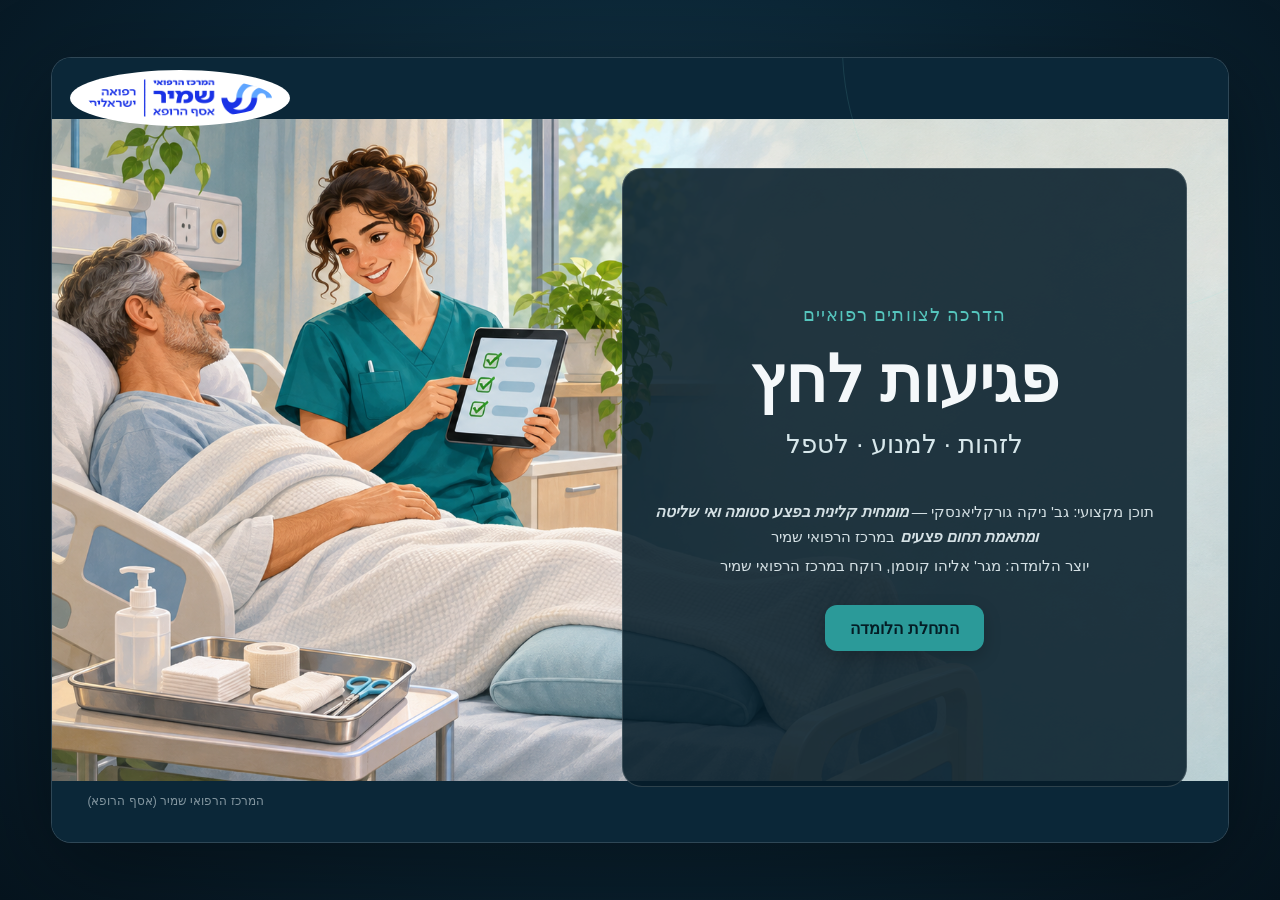
<file: index.html>
<!doctype html>
<html lang="he" dir="rtl">
<head>
  <meta charset="utf-8">
  <meta name="viewport" content="width=device-width, initial-scale=1, viewport-fit=cover">
  <meta name="theme-color" content="#0b2738">
  <title>לומדת פגיעות לחץ | המרכז הרפואי שמיר</title>
  <link rel="stylesheet" href="styles/course.css">
  <script defer src="src/course-data.js"></script>
  <script defer src="src/scene-player.js"></script>
  <script defer src="src/cases.js"></script>
  <script defer src="src/scorm-api.js"></script>
  <script defer src="src/app.js"></script>
</head>
<body>
  <main class="app-shell" aria-label="לומדת פגיעות לחץ">
    <section id="credit-screen" class="credit-screen" aria-labelledby="course-title">
      <img class="brand-logo" src="shared/logo-assaf-harofeh.png" alt="המרכז הרפואי שמיר — אסף הרופא">
      <img class="opening-illustration" src="shared/opening-purpose.png" alt="אחות מעריכה מטופל מכוסה ומסייעת במניעת פגיעת לחץ">
      <div class="credit-content">
        <p class="eyebrow">הדרכה לצוותים רפואיים</p>
        <h1 id="course-title">פגיעות לחץ</h1>
        <p class="course-subtitle">לזהות · למנוע · לטפל</p>
        <div class="credits">
          <p>תוכן מקצועי: גב' ניקה גורקליאנסקי — <strong><em>מומחית קלינית בפצע סטומה ואי שליטה ומתאמת תחום פצעים</em></strong> במרכז הרפואי שמיר</p>
          <p>יוצר הלומדה: מגר' אליהו קוסמן, רוקח במרכז הרפואי שמיר</p>
        </div>
        <button id="start-course" class="primary-button" type="button">התחלת הלומדה</button>
        <p id="scorm-start-error" class="scorm-error" role="alert" hidden></p>
      </div>
      <p class="credit-footer">המרכז הרפואי שמיר (אסף הרופא)</p>
    </section>

    <section id="course-screen" class="course-screen" hidden aria-label="תוכן הלומדה">
      <header class="top-bar">
        <img class="brand-logo" src="shared/logo-assaf-harofeh.png" alt="המרכז הרפואי שמיר — אסף הרופא">
        <div class="course-heading">
          <p id="scene-progress" class="scene-progress"></p>
          <h1 id="scene-title"></h1>
        </div>
        <div class="playback-controls" aria-label="בקרת צפייה">
          <div class="speed-controls" role="group" aria-label="מהירות הצגת השוטים">
            <button type="button" data-speed="1" aria-pressed="true">1×</button>
            <button type="button" data-speed="1.5" aria-pressed="false">1.5×</button>
            <button type="button" data-speed="2" aria-pressed="false">2×</button>
          </div>
          <button id="home-button" class="utility-button" type="button">מסך ראשי</button>
        </div>
      </header>

      <section id="stage" class="stage" aria-live="polite" aria-atomic="true">
        <img id="shot-image" class="shot-image" alt="" hidden>
        <iframe id="norton-frame" class="norton-frame" title="תרגול התאמת מדד Norton" hidden></iframe>
        <iframe id="pressure-frame" class="norton-frame" title="תרגול התאמת דרגת פגיעת הלחץ" hidden></iframe>
        <div id="image-placeholder" class="image-placeholder" hidden aria-hidden="true">
          <span class="placeholder-mark">✦</span>
          <span>המחשה חזותית</span>
        </div>
        <div class="stage-shade" aria-hidden="true"></div>
        <div id="text-overlays" class="text-overlays">
          <div id="caption" class="caption" hidden></div>
          <div id="narration" class="narration" hidden></div>
        </div>
        <div id="reflection" class="reflection" hidden>
          <p id="reflection-question"></p>
          <p class="reflection-hint">בחרו תשובה אחת. כדי להמשיך צריך לענות נכון.</p>
          <div id="case-options" class="case-options" role="group" aria-label="אפשרויות תשובה"></div>
          <p id="case-feedback" class="case-feedback" aria-live="polite"></p>
          <button id="reveal-answer" class="primary-button" type="button" disabled>בדיקת תשובה</button>
        </div>
        <div id="shot-label" class="shot-label"></div>
        <div id="shot-time" class="shot-time" aria-hidden="true"></div>
      </section>

      <div id="scorm-progress-error" class="scorm-progress-error" hidden>
        <p class="scorm-error" role="alert">שמירת ההתקדמות במערכת הלמידה נכשלה. נסו לשמור שוב לפני היציאה.</p>
        <button id="scorm-retry-progress" class="utility-button" type="button">ניסיון שמירה חוזר</button>
      </div>
      <footer class="bottom-bar">
        <div id="scene-progress-bar" class="scene-progress-bar" role="progressbar" aria-label="התקדמות בסצנה" aria-valuemin="0" aria-valuemax="100" aria-valuenow="0"><span id="scene-progress-fill"></span></div>
        <div id="shot-navigation" class="shot-navigation" role="group" aria-label="ניווט בין שוטים" hidden>
          <button id="previous-shot" class="utility-button" type="button">אחורה</button>
          <button id="pause-button" class="utility-button" type="button" aria-pressed="false">עצירה</button>
          <button id="read-confirmation" class="utility-button" type="button" hidden>אישור קריאה</button>
          <button id="next-shot" class="primary-button" type="button">המשך</button>
        </div>
        <p id="voice-status" class="text-only-note" aria-live="polite">הקריינות מתנגנת; כפתור ההמשך יופעל בסיומה</p>
        <p id="scorm-finish-error" class="scorm-error" role="alert" hidden></p>
        <button id="next-scene" class="primary-button next-button" type="button" hidden>מעבר לפרק הבא</button>
        <button id="restart-course" class="text-button" type="button" hidden>התחלה מחדש</button>
      </footer>
    </section>
  </main>
  <div id="orientation-hint" class="orientation-hint" role="status" aria-live="polite" hidden>
    <span class="orientation-hint-icon" aria-hidden="true">↻</span>
    <strong>סובבו את הטלפון לרוחב</strong>
    <span>הלומדה תתאים את עצמה למסך הרחב.</span>
  </div>
  <audio id="voice-audio" preload="auto"></audio>
  <noscript>כדי להפעיל את הלומדה יש לאפשר JavaScript בדפדפן.</noscript>
</body>
</html>
</file>
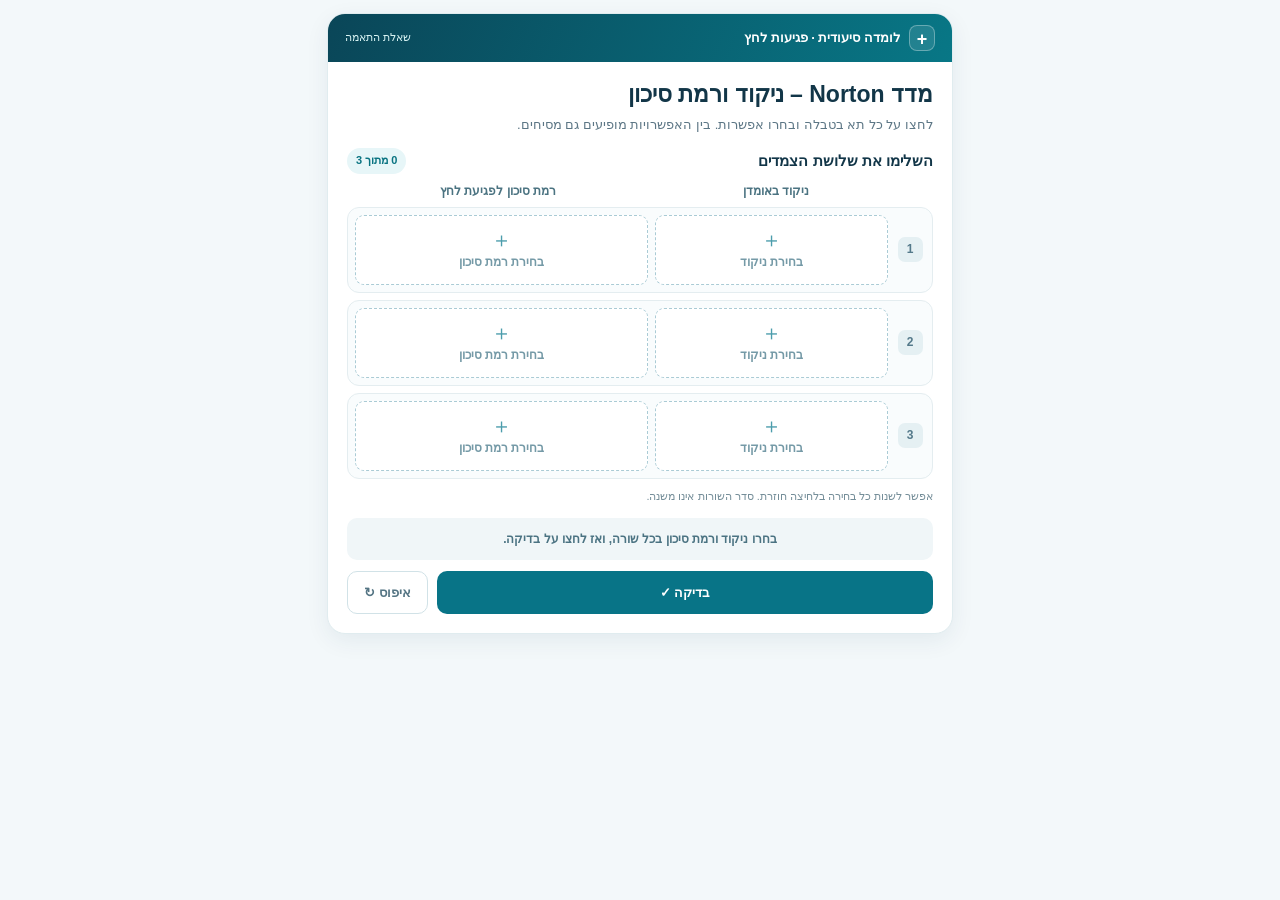
<file: scenes/07-cases-ending/norton-matching.html>
<!doctype html>
<html lang="he" dir="rtl">
<head>
  <meta charset="UTF-8">
  <meta name="viewport" content="width=device-width, initial-scale=1, viewport-fit=cover">
  <meta name="color-scheme" content="light">
  <title>התאמת ניקוד ורמת סיכון – Norton</title>
  <style>
    :root{
      --navy:#123648; --teal:#087b88; --teal-dark:#086575;
      --blue-light:#e9f6f8; --page:#f3f8fa; --border:#d7e7ec;
      --muted:#5c7685; --text:#183e50; --red:#a53b47;
      --red-light:#fff0f1; --green:#087653; --green-light:#e8f8ed;
    }
    *{box-sizing:border-box}
    body{margin:0;background:var(--page);color:var(--text);font:15px/1.45 Arial,"Segoe UI",sans-serif}
    button{font:inherit;cursor:pointer}
    button:focus-visible{outline:3px solid #168ba5;outline-offset:2px}
    button:disabled{cursor:default;opacity:.55}
    [hidden]{display:none!important}
    .shell{max-width:650px;margin:0 auto;padding:13px 12px 22px}
    .exercise{background:#fff;border:1px solid #e0ecef;border-radius:18px;overflow:hidden;box-shadow:0 7px 23px rgba(14,63,84,.07)}
    .topbar{min-height:48px;padding:10px 17px;display:flex;justify-content:space-between;align-items:center;gap:12px;background:linear-gradient(112deg,#0a4658,#087786);color:#fff}
    .topbar-name{display:flex;align-items:center;gap:9px;font-weight:800;font-size:13px}
    .icon-med{display:inline-grid;place-items:center;border:1px solid #ffffff50;border-radius:8px;width:26px;height:26px;background:#ffffff1b;font-size:18px;flex:none}
    .step-tag{font-size:11px;color:#d8f3f3;white-space:nowrap}
    .body{padding:17px 19px 19px}
    h1{font-size:clamp(19px,4.6vw,23px);line-height:1.32;color:var(--navy);margin:0 0 7px;font-weight:800}
    .intro{margin:0 0 13px;color:var(--muted);font-size:13px}
    .section-head{display:flex;justify-content:space-between;align-items:center;margin:0 0 9px;gap:8px}
    .section-head h2{font-size:15px;margin:0;color:var(--navy)}
    .counter{padding:5px 9px;border-radius:99px;background:#e7f6f8;color:#0a7482;font-weight:700;font-size:11px;white-space:nowrap}
    .table-head,.match-row{display:grid;grid-template-columns:30px minmax(0,1fr) minmax(0,1.26fr);gap:7px;align-items:stretch}
    .table-head{color:#4b7381;font-size:12px;font-weight:800;text-align:center;margin-bottom:6px;align-items:end}
    .match-row{border:1px solid #e4edf0;background:#f9fcfd;border-radius:12px;padding:7px;margin-bottom:7px;min-height:86px;transition:background .15s,border-color .15s}
    .match-row.is-wrong{background:#fff8f8;border-color:#e6a8ae}
    .match-row.is-missing{background:#fffdf6;border-color:#e7d4a2}
    .match-row.is-correct{background:#f1fbf5;border-color:#b7dfc9}
    .row-number{display:grid;place-items:center;align-self:center;justify-self:center;width:25px;height:25px;background:#e5f0f3;border-radius:7px;font-weight:800;font-size:12px;color:#54798a}
    .select-cell{position:relative;display:flex;align-items:center;justify-content:center;text-align:center;width:100%;min-width:0;min-height:70px;padding:9px 7px;border:1.5px dashed #aacbd5;border-radius:9px;background:#fff;color:var(--teal-dark);font-weight:700;font-size:13px;line-height:1.36;transition:background .15s,border-color .15s}
    .select-cell:hover{background:#edf9fa;border-color:#2e9aab}
    .select-cell.filled{background:#e9f7f8;border-style:solid;border-color:#add7dd;color:#194a5e;padding-left:22px}
    .select-cell.filled::after{content:"✎";position:absolute;left:7px;bottom:5px;font-weight:400;font-size:12px;color:#417d88}
    .select-cell .add{display:block;font-size:21px;line-height:1;margin-bottom:3px;color:#4c9dac;font-weight:400}
    .select-cell .placeholder{font-weight:600;color:#759aa7;font-size:12px}
    .footer-hint{font-size:11px;color:#758e99;margin:10px 0 0;line-height:1.45}
    .feedback{min-height:42px;display:flex;align-items:center;justify-content:center;text-align:center;margin:14px 0 11px;padding:9px 12px;background:#f0f6f8;border-radius:10px;color:#4b7382;font-size:12px;font-weight:700}
    .feedback.error{color:var(--red);background:var(--red-light)}
    .feedback.success{color:var(--green);background:var(--green-light)}
    .actions{display:flex;gap:9px;justify-content:center;flex-wrap:wrap}
    .action{border:0;border-radius:10px;padding:10px 16px;min-height:43px;font-size:13px;font-weight:800}
    .check{background:#087487;color:#fff;flex:1 1 125px}
    .finish{background:#087653;color:#fff;flex:1 1 125px}
    .reset{background:#fff;border:1px solid #d1e2e7;color:#557584;flex:0 1 auto}
    .overlay{position:fixed;inset:0;z-index:1000;background:#132f3bb0;display:flex;align-items:center;justify-content:center;padding:14px;overscroll-behavior:contain}
    .dialog{width:min(100%,400px);max-height:min(86vh,640px);display:flex;flex-direction:column;overflow:hidden;background:#fff;border-radius:18px;box-shadow:0 22px 65px #07263340}
    .dialog-header{display:flex;justify-content:space-between;align-items:center;gap:14px;padding:18px 17px 11px;border-bottom:1px solid var(--border)}
    .dialog h2{margin:0;font-size:18px;color:var(--navy)}
    .dialog-sub{font-size:12px;color:var(--muted);padding:10px 17px 0;margin:0}
    .close{border:0;background:#edf5f7;color:#406c7a;flex:none;width:33px;height:33px;border-radius:9px;font-size:22px;line-height:1}
    .options{padding:12px 13px 15px;display:flex;flex-direction:column;gap:8px;overflow:auto;overscroll-behavior:contain}
    .option{display:flex;justify-content:space-between;align-items:center;gap:10px;width:100%;min-height:49px;padding:11px 13px;background:#f7fbfc;color:#22495a;border:1px solid var(--border);border-radius:11px;text-align:right;font-weight:700;font-size:13px}
    .option:hover,.option:focus-visible{background:#e7f6f8;border-color:#43a5b2}
    .option.selected{background:#e6f8f2;border-color:#58b78b;color:#145841}
    .option-note{font-size:10px;color:#678a98;white-space:nowrap;font-weight:400}
    .clear-option{background:#fff;color:#6c818b;border-style:dashed}
    .finish-dialog{padding:24px 23px;text-align:center;align-items:center}
    .finish-symbol{background:#e2f7eb;width:60px;height:60px;display:grid;place-items:center;border-radius:50%;color:#0a7553;font-size:31px;font-weight:800}
    .finish-dialog h2{margin:10px 0 8px;font-size:21px}
    .finish-dialog p{font-size:13px;color:var(--muted);margin:0 0 16px}
    .finish-actions{display:flex;width:100%;gap:9px}
    .finish-actions .action{flex:1}
    @media(max-width:480px){
      body{background:#fff}
      .shell{padding:0}
      .exercise{border:0;box-shadow:none;border-radius:0}
      .topbar{min-height:44px;padding:8px 13px}
      .body{padding:13px 12px 15px}
      h1{font-size:20px}
      .intro{font-size:12px;margin-bottom:11px}
      .table-head,.match-row{grid-template-columns:23px minmax(0,1fr) minmax(0,1.25fr);gap:5px}
      .table-head{font-size:11px}
      .match-row{padding:5px;min-height:78px}
      .row-number{width:21px;height:22px;font-size:11px}
      .select-cell{min-height:68px;font-size:12px;padding:7px 4px}
      .select-cell .placeholder{font-size:11px}
      .select-cell.filled{padding-left:15px}
      .select-cell.filled::after{font-size:10px;left:3px;bottom:3px}
      .overlay{align-items:flex-end;padding:0}
      .dialog{width:100%;max-height:min(82vh,630px);border-radius:20px 20px 0 0;padding-bottom:max(0px,env(safe-area-inset-bottom))}
      .dialog-header{padding:14px 15px 10px}
      .options{padding:10px 12px 15px}
      .option{min-height:47px;font-size:13px}
    }
    @media(prefers-reduced-motion:reduce){*{transition:none!important}}
  </style>
</head>
<body>
  <main class="shell">
    <section class="exercise" aria-labelledby="question-title">
      <header class="topbar">
        <div class="topbar-name"><span class="icon-med" aria-hidden="true">+</span>לומדה סיעודית · פגיעות לחץ</div>
        <span class="step-tag">שאלת התאמה</span>
      </header>
      <div class="body">
        <h1 id="question-title">מדד Norton – ניקוד ורמת סיכון</h1>
        <p class="intro">לחצו על כל תא בטבלה ובחרו אפשרות. בין האפשרויות מופיעים גם מסיחים.</p>
        <div class="section-head"><h2>השלימו את שלושת הצמדים</h2><span class="counter" id="progress" aria-live="polite">0 מתוך 3</span></div>
        <div class="table-head" aria-hidden="true"><span></span><span>ניקוד באומדן</span><span>רמת סיכון לפגיעת לחץ</span></div>
        <div id="rows" aria-label="טבלת התאמה למדד נורטון"></div>
        <p class="footer-hint">אפשר לשנות כל בחירה בלחיצה חוזרת. סדר השורות אינו משנה.</p>
        <div class="feedback" id="feedback" role="status" aria-live="polite">בחרו ניקוד ורמת סיכון בכל שורה, ואז לחצו על בדיקה.</div>
        <div class="actions">
          <button class="action check" id="check" type="button">בדיקה ✓</button>
          <button class="action finish" id="finish" type="button" hidden>סיום השאלה ←</button>
          <button class="action reset" id="reset" type="button">איפוס ↻</button>
        </div>
      </div>
    </section>
  </main>

  <div class="overlay" id="choice-overlay" hidden>
    <section class="dialog" role="dialog" aria-modal="true" aria-labelledby="choice-title" aria-describedby="choice-instructions">
      <div class="dialog-header"><h2 id="choice-title">בחרו אפשרות</h2><button type="button" class="close" id="close-choice" aria-label="סגירת חלון הבחירה">×</button></div>
      <p class="dialog-sub" id="choice-instructions">לחצו על האפשרות המתאימה.</p>
      <div class="options" id="options"></div>
    </section>
  </div>

  <div class="overlay" id="completion-overlay" hidden>
    <section class="dialog finish-dialog" role="dialog" aria-modal="true" aria-labelledby="completion-title">
      <div class="finish-symbol" aria-hidden="true">✓</div>
      <h2 id="completion-title">השאלה הושלמה בהצלחה!</h2>
      <p>כל שלוש ההתאמות בין ניקוד Norton לרמת הסיכון נכונות.</p>
      <div class="finish-actions">
        <button class="action reset" type="button" id="replay">תרגול מחדש ↻</button>
        <button class="action check" type="button" id="continue-course">המשך ←</button>
      </div>
    </section>
  </div>
  <noscript>כדי להפעיל את התרגול יש להפעיל JavaScript בדפדפן.</noscript>
  <script>
    'use strict';
    // Risk cutoffs are transcribed from the slide supplied by the user for this teaching activity.
    const options = {
      score: [
        {id:'s1', label:'נמוך מ־14'},
        {id:'s2', label:'14–17'},
        {id:'s3', label:'18 ומעלה'},
        {id:'s4', label:'נמוך מ־22'},
        {id:'s5', label:'15–18'}
      ],
      risk: [
        {id:'r1', label:'סיכון גבוה מאוד לפתח פגיעת לחץ'},
        {id:'r2', label:'סיכון בינוני לפתח פגיעת לחץ'},
        {id:'r3', label:'סיכון נמוך לפתח פגיעת לחץ'},
        {id:'r4', label:'סיכון גבוה לפתח פגיעת לחץ'},
        {id:'r5', label:'אין סיכון לפתח פגיעת לחץ'}
      ]
    };
    const correctPairs = {s1:'r1',s2:'r2',s3:'r3'};
    const el = id => document.getElementById(id);
    const byId = Object.fromEntries([...options.score,...options.risk].map(o=>[o.id,o]));
    const state = { rows:[], result:'idle', rowResults:[], active:null, opener:null, order:{score:[],risk:[]} };
    const shuffle = arr => {
      const a=[...arr];
      for(let i=a.length-1;i>0;i--){const j=Math.floor(Math.random()*(i+1));[a[i],a[j]]=[a[j],a[i]];}
      return a;
    };
    const escapeHTML = text => String(text).replace(/[&<>"']/g, c=>({'&':'&amp;','<':'&lt;','>':'&gt;','"':'&quot;',"'":'&#39;'}[c]));
    const labelHTML = item => /^\d+[–-]\d+$/.test(item.label) ? `<bdi dir="ltr">${escapeHTML(item.label)}</bdi>` : escapeHTML(item.label);

    function cellHTML(rowIndex,kind){
      const val=state.rows[rowIndex][kind];
      const content=val
        ? `<span>${labelHTML(byId[val])}</span>`
        : `<span><span class="add" aria-hidden="true">＋</span><span class="placeholder">${kind==='score'?'בחירת ניקוד':'בחירת רמת סיכון'}</span></span>`;
      const aria=`שורה ${rowIndex+1}, ${kind==='score'?'ניקוד':'רמת סיכון'}, ${val?byId[val].label:'טרם נבחר'}. לחצו לבחירה`;
      return `<button type="button" class="select-cell ${val?'filled':''}" data-row="${rowIndex}" data-kind="${kind}" aria-label="${escapeHTML(aria)}">${content}</button>`;
    }
    function render(){
      el('rows').innerHTML=state.rows.map((row,i)=>{
        const r=state.rowResults[i];
        const className=state.result==='error'?(r==='wrong'?'is-wrong':r==='missing'?'is-missing':''):(state.result==='success'?'is-correct':'');
        return `<div class="match-row ${className}"><span class="row-number" aria-hidden="true">${i+1}</span>${cellHTML(i,'score')}${cellHTML(i,'risk')}</div>`;
      }).join('');
      const full=state.rows.filter(r=>r.score&&r.risk).length;
      el('progress').textContent=`${full} מתוך 3`;
      const feedback=el('feedback');feedback.className='feedback';
      if(state.result==='success'){
        feedback.classList.add('success');
        feedback.textContent='כל ההתאמות נכונות! אפשר כעת לסיים את השאלה.';
      } else if(state.result==='error') {
        feedback.classList.add('error');
        const missing=state.rowResults.some(x=>x==='missing');
        const wrong=state.rowResults.some(x=>x==='wrong');
        feedback.textContent=missing&&wrong?'יש שורות לא מלאות ויש התאמות שגויות. תקנו ונסו שוב.':missing?'יש להשלים את כל התאים לפני סיום השאלה.':'יש התאמות שגויות. בדקו את השורות המסומנות ונסו שוב.';
      } else {
        feedback.textContent=full===3?'כל השורות מלאות. לחצו על בדיקה.':'בחרו ניקוד ורמת סיכון בכל שורה, ואז לחצו על בדיקה.';
      }
      el('finish').hidden=state.result!=='success';
      el('check').disabled=state.result==='success';
    }
    function openChoice(rowIndex,kind,opener){
      if(el('completion-overlay').hidden===false)return;
      state.active={rowIndex,kind}; state.opener=opener;
      el('choice-title').textContent=kind==='score'?'בחירת ניקוד באומדן':'בחירת רמת סיכון';
      el('choice-instructions').textContent=`שורה ${rowIndex+1} · בחרו אפשרות אחת. אפשר לבחור מחדש בכל עת.`;
      const current=state.rows[rowIndex][kind];
      const items=state.order[kind].map(id=>{
        const item=byId[id];
        const otherRow=state.rows.findIndex((r,i)=>i!==rowIndex&&r[kind]===id);
        const selected=current===id;
        const rightNote=selected?'נבחר':otherRow!==-1?`בשימוש בשורה ${otherRow+1}`:'';
        return `<button type="button" class="option ${selected?'selected':''}" data-option="${id}" aria-pressed="${selected}"><span>${labelHTML(item)}</span>${rightNote?`<span class="option-note">${escapeHTML(rightNote)}</span>`:''}</button>`;
      });
      if(current)items.push('<button type="button" class="option clear-option" data-option="">ניקוי הבחירה ×</button>');
      el('options').innerHTML=items.join('');
      el('choice-overlay').hidden=false;
      document.body.style.overflow='hidden';
      el('close-choice').focus();
    }
    function closeChoice(){
      el('choice-overlay').hidden=true;
      document.body.style.overflow='';
      const opener=state.opener;
      state.active=null;state.opener=null;
      if(opener){const row=opener.dataset.row,kind=opener.dataset.kind;const updated=el('rows').querySelector(`[data-row="${row}"][data-kind="${kind}"]`);(updated||opener).focus();}
    }
    function choose(id){
      if(!state.active)return;
      const {rowIndex,kind}=state.active;
      if(id){
        const already=state.rows.findIndex((r,i)=>i!==rowIndex&&r[kind]===id);
        if(already!==-1)state.rows[already][kind]=null; // Move an already-selected choice, don't duplicate it.
      }
      state.rows[rowIndex][kind]=id||null;
      state.result='idle';state.rowResults=[];
      render();closeChoice();
    }
    function check(){
      state.rowResults=state.rows.map(r=>!r.score||!r.risk?'missing':correctPairs[r.score]===r.risk?'correct':'wrong');
      state.result=state.rowResults.every(r=>r==='correct')?'success':'error';
      render();
      if(state.result==='success')el('finish').focus();
    }
    function reset(){
      if(window.parent!==window)window.parent.postMessage({type:'norton-question-reset'},'*');
      state.rows=Array.from({length:3},()=>({score:null,risk:null}));
      state.result='idle';state.rowResults=[];state.active=null;state.opener=null;
      state.order.score=shuffle(options.score).map(i=>i.id);
      state.order.risk=shuffle(options.risk).map(i=>i.id);
      el('choice-overlay').hidden=true;el('completion-overlay').hidden=true;
      document.body.style.overflow='';render();
    }
    function finish(){
      if(state.result!=='success')return;
      el('completion-overlay').hidden=false;
      document.body.style.overflow='hidden';
      el('replay').focus();
      const detail={type:'norton-question-completed',completed:true,score:100,maxScore:100};
      window.dispatchEvent(new CustomEvent('norton-question-completed',{detail}));
      if(window.parent!==window)window.parent.postMessage(detail,'*');
    }
    el('rows').addEventListener('click',event=>{
      const target=event.target.closest('.select-cell');
      if(target)openChoice(Number(target.dataset.row),target.dataset.kind,target);
    });
    el('options').addEventListener('click',event=>{
      const button=event.target.closest('[data-option]');
      if(button)choose(button.dataset.option);
    });
    el('close-choice').addEventListener('click',closeChoice);
    el('choice-overlay').addEventListener('click',event=>{if(event.target===el('choice-overlay'))closeChoice();});
    el('choice-overlay').addEventListener('keydown',event=>{
      if(event.key==='Tab'){
        const focusable=[...el('choice-overlay').querySelectorAll('button:not([disabled])')];
        if(!focusable.length)return;
        if(event.shiftKey&&document.activeElement===focusable[0]){event.preventDefault();focusable[focusable.length-1].focus();}
        else if(!event.shiftKey&&document.activeElement===focusable[focusable.length-1]){event.preventDefault();focusable[0].focus();}
      }
    });
    document.addEventListener('keydown',event=>{
      if(event.key==='Escape'&&!el('choice-overlay').hidden)closeChoice();
    });
    el('check').addEventListener('click',check);
    el('reset').addEventListener('click',reset);
    el('finish').addEventListener('click',finish);
    el('replay').addEventListener('click',()=>{reset();el('check').focus();});
    el('continue-course').addEventListener('click',()=>{
      if(window.parent!==window)window.parent.postMessage({type:'norton-question-continue'},'*');
    });
    reset();
  </script>
</body>
</html>
</file>
<file: styles/course.css>
:root {
  color-scheme: dark;
  font-family: Arial, "Noto Sans Hebrew", sans-serif;
  background: #071a27;
  color: #f4f8fa;
  --teal: #2b9a99;
  --teal-bright: #55c5bd;
  --ink: #0b2738;
  --panel: #102f41;
  --muted: #bdd0d8;
}

* { box-sizing: border-box; }
html, body { width: 100%; min-height: 100%; margin: 0; }
body { min-height: 100vh; display: grid; place-items: center; padding: 20px; background: radial-gradient(ellipse at 50% 40%, #173d52 0, #0a2332 58%, #06141e 100%); }
button, a { font: inherit; }
button { color: inherit; }
button:focus-visible, a:focus-visible { outline: 3px solid #f2c96d; outline-offset: 3px; }
[hidden] { display: none !important; }

.app-shell { width: min(92vw, 1180px); aspect-ratio: 3 / 2; max-height: calc(100vh - 40px); min-height: 500px; position: relative; overflow: hidden; border: 1px solid rgba(255,255,255,.15); border-radius: 20px; background: var(--ink); box-shadow: 0 24px 90px rgba(0,0,0,.4); }
.orientation-hint { position: fixed; inset: 0; z-index: 1000; display: flex; flex-direction: column; align-items: center; justify-content: center; gap: 12px; padding: 28px; background: rgba(5,20,29,.96); color: #f4f8fa; text-align: center; }
.orientation-hint strong { font-size: 24px; }
.orientation-hint span:last-child { color: #bdd0d8; }
.orientation-hint-icon { color: var(--teal-bright); font-size: 58px; line-height: 1; }
.credit-screen, .course-screen { width: 100%; height: 100%; }
.credit-screen { position: relative; display: grid; place-items: center; overflow: hidden; background: #0b2738; }
.opening-repeat-screen { position: absolute; inset: 0; z-index: 10; }
.opening-home-button { position: absolute; top: 3.4%; right: 3.2%; z-index: 4; }
.credit-screen::before, .credit-screen::after { content: ""; position: absolute; border-radius: 50%; border: 1px solid rgba(130,225,216,.12); pointer-events: none; }
.credit-screen::before { width: 62vw; aspect-ratio: 1; right: -22vw; top: -32vw; }
.credit-screen::after { width: 42vw; aspect-ratio: 1; right: -12vw; top: -22vw; }
.opening-illustration { position: absolute; z-index: 0; inset: 0; width: 100%; height: 100%; object-fit: contain; background: #0b2738; }
.brand-logo { width: clamp(120px, 15vw, 220px); height: auto; object-fit: contain; }
.credit-screen > .brand-logo { position: absolute; top: 1.5%; left: 1.5%; z-index: 3; width: clamp(120px, 18vw, 220px); max-height: 10%; padding: 8px 18px; border-radius: 50%; background: #fff; }
.credit-content { position: absolute; z-index: 2; top: 14%; right: 3.5%; bottom: 7%; display: flex; width: min(48%, 570px); flex-direction: column; align-items: center; justify-content: center; padding: clamp(16px, 2vw, 30px); border: 1px solid rgba(255,255,255,.16); border-radius: 20px; background: rgba(6,29,42,.88); text-align: center; }
.eyebrow { margin: 0 0 1.2rem; color: var(--teal-bright); font-size: clamp(14px, 1.4vw, 20px); letter-spacing: .06em; }
.credit-content h1 { margin: 0; font-size: clamp(38px, 5vw, 68px); font-weight: 700; line-height: 1.12; }
.course-subtitle { margin: .8rem 0 1.4rem; color: #d7e7eb; font-size: clamp(18px, 2vw, 28px); }
.credits { margin: .8rem auto 1.4rem; color: #d5e1e5; font-size: clamp(14px, 1.2vw, 17px); line-height: 1.65; }
.opening-voice-status { margin: 0 0 .8rem; color: var(--teal-bright); font-size: 14px; }
.credits p { margin: .25rem 0; }
.credits a { color: #8be0d5; text-decoration-thickness: 1px; text-underline-offset: 4px; }
.primary-button { min-height: 46px; padding: 0 25px; border: 0; border-radius: 12px; background: var(--teal); color: #041d25; font-weight: 700; cursor: pointer; box-shadow: 0 6px 18px rgba(0,0,0,.2); transition: background .18s ease, transform .18s ease; }
.primary-button:hover:not(:disabled) { background: #5bd0c3; transform: translateY(-1px); }
.primary-button:disabled { opacity: .56; cursor: wait; }
.credit-footer { position: absolute; bottom: 2.8%; left: 3%; color: rgba(229,241,244,.55); font-size: 12px; }

.course-screen { display: grid; grid-template-rows: auto minmax(0, 1fr) auto auto; background: #092331; }
.course-screen > .bottom-bar { grid-row: 4; }
.scorm-progress-error { grid-row: 3; display: flex; flex-wrap: wrap; align-items: center; gap: .5rem; padding: .5rem 1rem; }
.top-bar { min-height: 82px; display: flex; align-items: center; gap: 24px; padding: 12px 24px; background: rgba(5,23,34,.96); border-bottom: 1px solid rgba(255,255,255,.1); z-index: 2; direction: ltr; }
.top-bar .brand-logo { width: clamp(110px, 12vw, 170px); flex: 0 0 auto; }
.course-heading { flex: 1; min-width: 0; direction: rtl; text-align: right; }
.scene-progress { margin: 0 0 3px; color: #8fbbc5; font-size: clamp(12px, 1vw, 14px); }
.course-heading h1 { margin: 0; overflow: hidden; color: #f6fbfc; font-size: clamp(18px, 2vw, 27px); text-overflow: ellipsis; white-space: nowrap; }
.playback-controls { display: flex; align-items: center; gap: 9px; direction: ltr; }
.speed-controls { display: flex; align-items: center; gap: 3px; padding: 4px; border: 1px solid rgba(255,255,255,.18); border-radius: 10px; background: rgba(255,255,255,.06); }
.speed-controls button, .utility-button { border: 0; background: transparent; border-radius: 7px; padding: 7px 9px; cursor: pointer; color: #eaf3f5; font-size: 13px; }
.speed-controls button[aria-pressed="true"] { background: var(--teal); color: #05232b; font-weight: 700; }
.utility-button { direction: rtl; border: 1px solid rgba(255,255,255,.19); white-space: nowrap; }
.stage { --image-motion-duration: .5s; --text-motion-duration: .35s; position: relative; isolation: isolate; min-height: 0; overflow: hidden; display: grid; place-items: center; background: linear-gradient(145deg, #19394a, #0c2636); }
.shot-image { position: absolute; z-index: 0; inset: 0; width: 100%; height: 100%; object-fit: contain; background: #0c2636; animation: image-enter var(--image-motion-duration) ease both; }
.norton-frame { position: absolute; inset: 0; z-index: 2; width: 100%; height: 100%; border: 0; background: #f3f8fa; }
.image-placeholder { position: absolute; z-index: 0; inset: 0; display: grid; place-content: center; justify-items: center; gap: 12px; color: rgba(233,245,247,.65); background: radial-gradient(circle at 50% 42%, #285064 0, #132f40 56%, #0b2433 100%); font-size: clamp(16px, 1.5vw, 22px); }
.placeholder-mark { color: var(--teal-bright); font-size: 48px; }
.stage-shade { position: absolute; z-index: 1; inset: 0; background: linear-gradient(0deg, rgba(2,13,21,.88) 0%, rgba(3,17,25,.44) 25%, transparent 65%), linear-gradient(90deg, rgba(3,17,25,.12), transparent 30%, transparent 72%, rgba(3,17,25,.14)); }
.text-overlays { position: absolute; z-index: 2; right: 6%; bottom: 4%; left: 6%; display: flex; max-height: 55%; flex-direction: column; align-items: center; gap: 8px; overflow-y: auto; padding: 12px 20px 28px; border: 1px solid rgba(255,255,255,.12); border-radius: 16px; background: rgba(3,17,25,.72); text-align: center; scrollbar-color: rgba(255,255,255,.35) transparent; }
.caption { position: static; width: 100%; margin: 0; color: #fff; font-size: clamp(20px, 2.4vw, 34px); font-weight: 700; line-height: 1.28; text-shadow: 0 2px 12px rgba(0,0,0,.85); animation: text-enter var(--text-motion-duration) ease both; }
.narration { position: static; width: 100%; min-height: 0; margin: 0; color: #f3f7f8; font-size: clamp(15px, 1.65vw, 22px); line-height: 1.42; white-space: pre-line; text-shadow: 0 2px 10px rgba(0,0,0,.95); animation: text-enter var(--text-motion-duration) ease both; }
.shot-label { position: absolute; bottom: 12px; right: 15px; z-index: 3; color: rgba(255,255,255,.75); font-size: 11px; direction: ltr; text-shadow: 0 1px 5px #000; }
.shot-time { position: absolute; z-index: 2; top: 14px; right: 18px; color: rgba(255,255,255,.72); font-size: 12px; direction: ltr; text-shadow: 0 1px 5px #000; }
.reflection { position: relative; z-index: 2; width: min(800px, 88%); max-height: 96%; overflow-y: auto; padding: 24px 28px; border: 1px solid rgba(255,255,255,.24); border-radius: 20px; background: rgba(6,25,37,.94); box-shadow: 0 16px 60px rgba(0,0,0,.3); text-align: center; animation: text-enter var(--text-motion-duration) ease both; }
.reflection > p:first-child { margin: 0; font-size: clamp(23px, 2.6vw, 36px); line-height: 1.5; font-weight: 700; }
.reflection-hint { margin: 8px 0 14px; color: #cadbe0; }
.case-options { display: grid; gap: 8px; max-height: 42vh; overflow-y: auto; margin: 0 0 10px; }
.case-option { width: 100%; padding: 10px 14px; border: 1px solid rgba(255,255,255,.2); border-radius: 10px; background: rgba(255,255,255,.07); color: #f3f7f8; text-align: right; line-height: 1.35; cursor: pointer; }
.case-option:hover, .case-option[aria-pressed="true"] { border-color: var(--teal-bright); background: rgba(85,197,189,.16); }
.case-feedback { min-height: 20px; margin: 0 0 10px; color: #cadbe0; font-size: 14px; }
.case-feedback.correct { color: #8fe0b4; }
.case-feedback.incorrect { color: #ffb6bd; }
.stage.has-norton-quiz .shot-label { padding: 3px 6px; border-radius: 5px; background: rgba(3,17,25,.72); }
.bottom-bar { min-height: 68px; position: relative; display: flex; align-items: center; justify-content: flex-start; gap: 18px; padding: 14px 24px; background: #071d2a; border-top: 1px solid rgba(255,255,255,.1); }
.shot-navigation { display: flex; align-items: center; gap: 8px; direction: rtl; }
.shot-navigation button { min-height: 42px; padding: 0 15px; }
.shot-navigation button:disabled { opacity: .5; cursor: not-allowed; }
.scene-progress-bar { position: absolute; top: 0; right: 0; left: 0; height: 3px; overflow: hidden; background: rgba(255,255,255,.12); }
.scene-progress-bar span { display: block; width: 0; height: 100%; background: var(--teal-bright); transition: width .12s linear; }
.text-only-note { margin: 0; color: #a9c1c9; font-size: 13px; }
.scorm-error { margin: 0; color: #ffd0c6; font-size: 14px; }
.credit-content .scorm-error { margin-top: .5rem; }
.next-button { margin-inline-start: auto; }
.text-button { border: 0; background: transparent; color: #b8d8de; text-decoration: underline; cursor: pointer; }
.reflection:not([hidden]) ~ .shot-time { display: none; }
.stage.is-reading .stage-shade, .stage.is-reading .shot-time { display: none; }
.stage.is-closing .stage-shade { display: none; }
.stage.is-reading .shot-label { padding: 3px 6px; background: rgba(3,17,25,.8); border-radius: 5px; }

@keyframes image-enter { from { opacity: .82; filter: brightness(.75); } to { opacity: 1; filter: brightness(1); } }
@keyframes text-enter { from { opacity: 0; transform: translateY(8px); } to { opacity: 1; transform: translateY(0); } }
@media (max-width: 1000px) and (min-width: 761px) {
  .bottom-bar { gap: 10px; padding: 10px 14px; }
  .text-only-note { display: none; }
  .shot-navigation button { padding: 0 10px; }
}
@media (max-width: 760px) {
  body { padding: 0; }
  .app-shell { width: 100vw; height: 100vh; max-height: none; min-height: 420px; aspect-ratio: auto; border: 0; border-radius: 0; }
  .top-bar { min-height: 64px; gap: 10px; padding: 8px 12px; }
  .top-bar .brand-logo { width: 76px; }
  .course-heading h1 { font-size: 17px; }
  .playback-controls { gap: 4px; }
  .speed-controls button, .utility-button { padding: 6px; font-size: 11px; }
  .bottom-bar { flex-wrap: wrap; justify-content: space-between; padding: 10px 12px; min-height: 60px; }
  .shot-navigation { width: 100%; justify-content: center; order: 0; }
  .text-only-note { order: 1; }
  .shot-navigation button { padding: 0 11px; }
  .next-button { order: 2; margin-inline-start: 0; }
  .text-only-note { font-size: 11px; }
  .text-overlays { right: 72px; bottom: 4%; left: 12px; max-height: 55%; gap: 6px; padding: 10px 12px 24px; }
  .caption { font-size: clamp(19px, 5.5vw, 25px); }
  .narration { font-size: clamp(14px, 4vw, 18px); line-height: 1.35; }
  .reflection { width: 94%; padding: 16px 12px; }
  .case-options { max-height: 38vh; }
  .credit-screen > .brand-logo { top: 1.5%; width: 140px; max-height: 8%; padding: 6px 14px; }
  .opening-home-button { top: 2%; right: 4%; }
  .opening-illustration { inset: 11% 2% auto; width: 96%; height: 39%; }
  .credit-content { top: 48%; right: 4%; bottom: 5%; width: 92%; padding: 12px 16px; }
  .credit-content h1 { font-size: clamp(34px, 8vw, 54px); }
  .eyebrow { margin-bottom: .5rem; }
  .course-subtitle { margin: .35rem 0 .65rem; }
  .credits { margin: .5rem auto .75rem; font-size: clamp(12px, 3vw, 15px); line-height: 1.45; }
  .credit-footer { display: none; }
}
@media (max-height: 600px) and (orientation: landscape) {
  body { padding: 0; }
  .app-shell { width: 100vw; height: 100vh; height: 100dvh; max-height: none; min-height: 0; aspect-ratio: auto; border: 0; border-radius: 0; }
  .top-bar { min-height: 50px; gap: 8px; padding: 5px 10px; }
  .top-bar .brand-logo { width: 72px; }
  .course-heading h1 { font-size: 16px; }
  .playback-controls { gap: 4px; }
  .speed-controls button, .utility-button { padding: 5px; font-size: 11px; }
  .bottom-bar { min-height: 50px; flex-wrap: nowrap; gap: 8px; padding: 6px 10px; }
  .shot-navigation { width: auto; }
  .shot-navigation button { min-height: 38px; padding: 0 9px; }
  .text-only-note { display: none; }
  .text-overlays { right: 6%; bottom: 3%; left: 6%; max-height: 42%; gap: 5px; padding: 8px 12px 18px; }
  .caption { font-size: clamp(16px, 3.2vw, 24px); }
  .narration { font-size: clamp(12px, 2.2vw, 17px); line-height: 1.32; }
  .stage { grid-template-rows: minmax(0, 1fr); }
  .reflection { display: grid; grid-template-rows: auto auto minmax(0, 1fr) auto auto; max-height: 100%; overflow: hidden; padding: 8px 12px; }
  .reflection > p:first-child { font-size: clamp(18px, 3.2vw, 26px); }
  .reflection-hint { margin: 4px 0 6px; }
  .case-options { min-height: 0; max-height: 32vh; margin-bottom: 6px; }
  .case-feedback { margin-bottom: 4px; }
  .reflection .primary-button { justify-self: center; }
  .credit-screen > .brand-logo { top: 1.5%; width: 120px; max-height: 12%; padding: 5px 12px; }
  .credit-content { top: 10%; right: 4%; bottom: 4%; width: 58%; padding: 10px 16px; }
  .credit-content h1 { font-size: clamp(28px, 5vh, 46px); }
  .course-subtitle { margin: .35rem 0 .55rem; font-size: clamp(14px, 2.5vh, 20px); }
  .credits { margin: .4rem auto .6rem; font-size: clamp(11px, 1.8vh, 14px); line-height: 1.35; }
  .credit-footer { display: none; }
}
@media (prefers-reduced-motion: reduce) {
  *, *::before, *::after { scroll-behavior: auto !important; animation-duration: .01ms !important; transition-duration: .01ms !important; }
}
</file>
